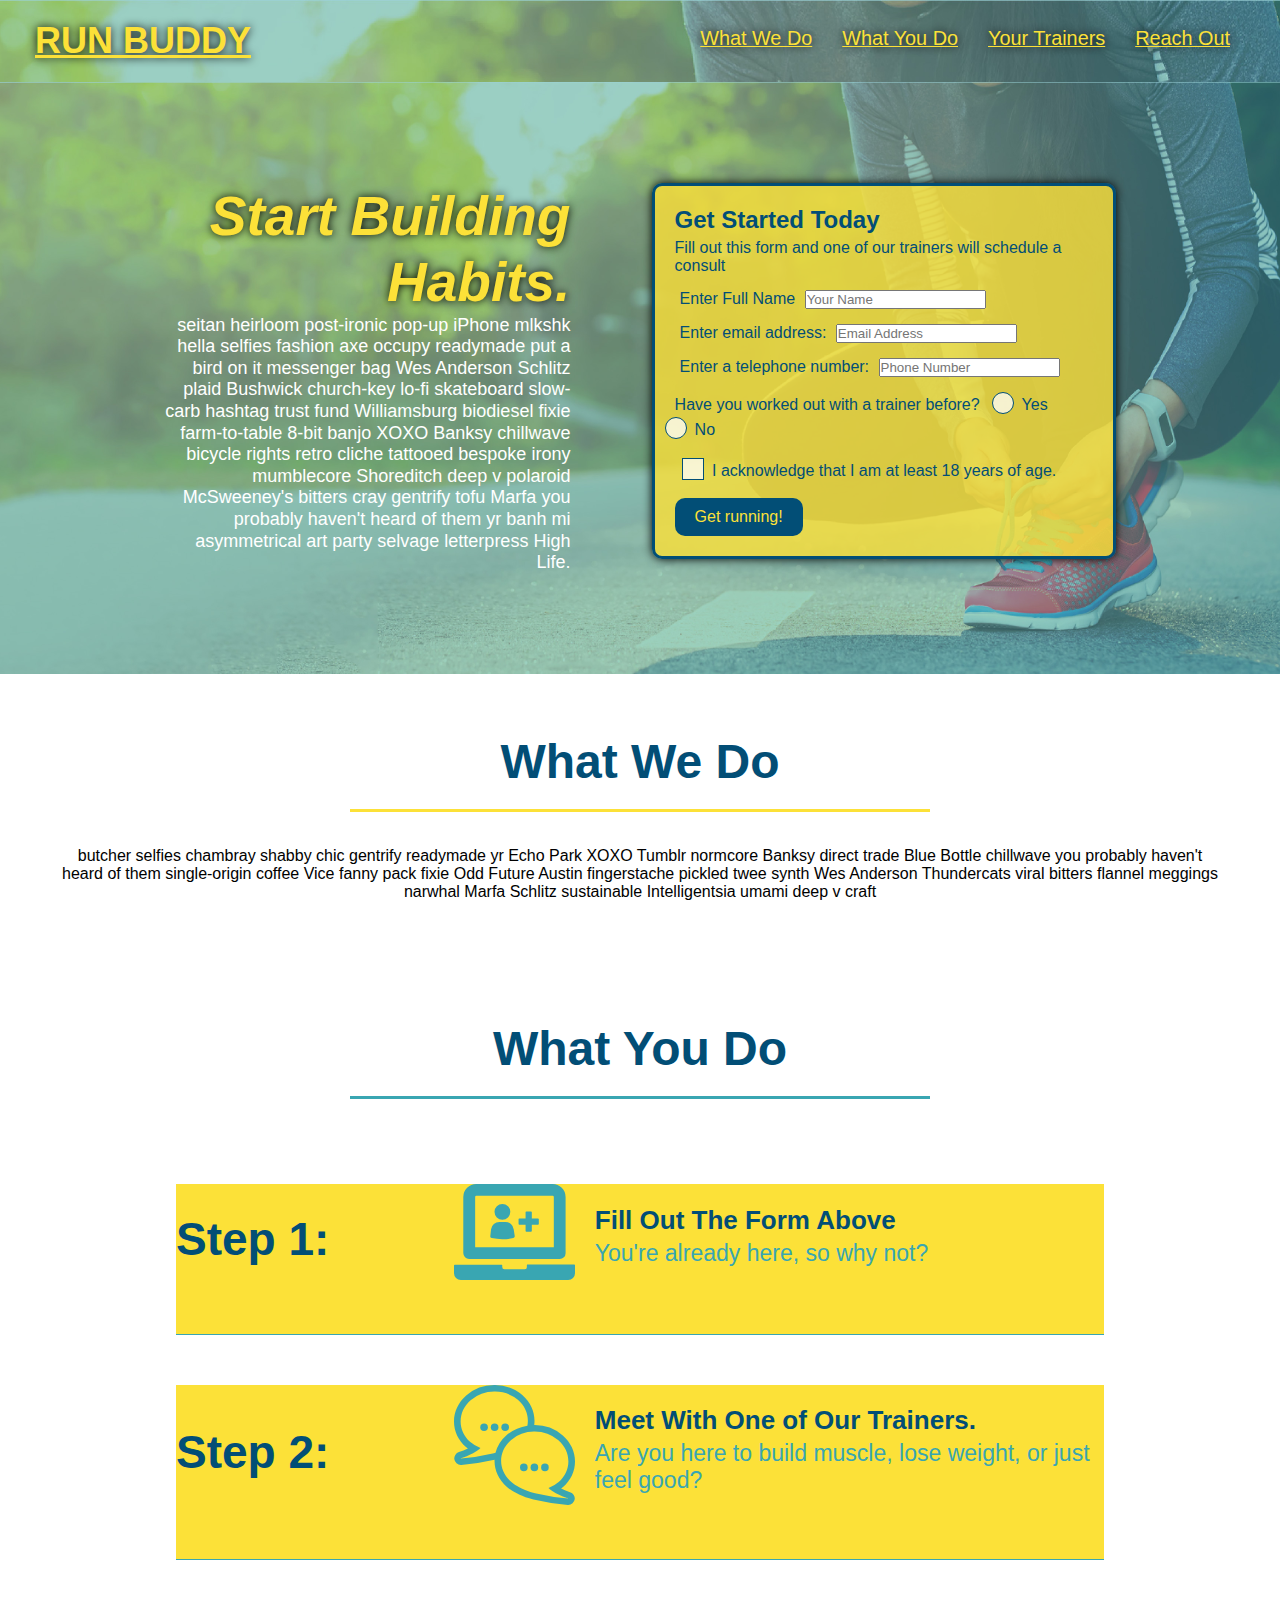
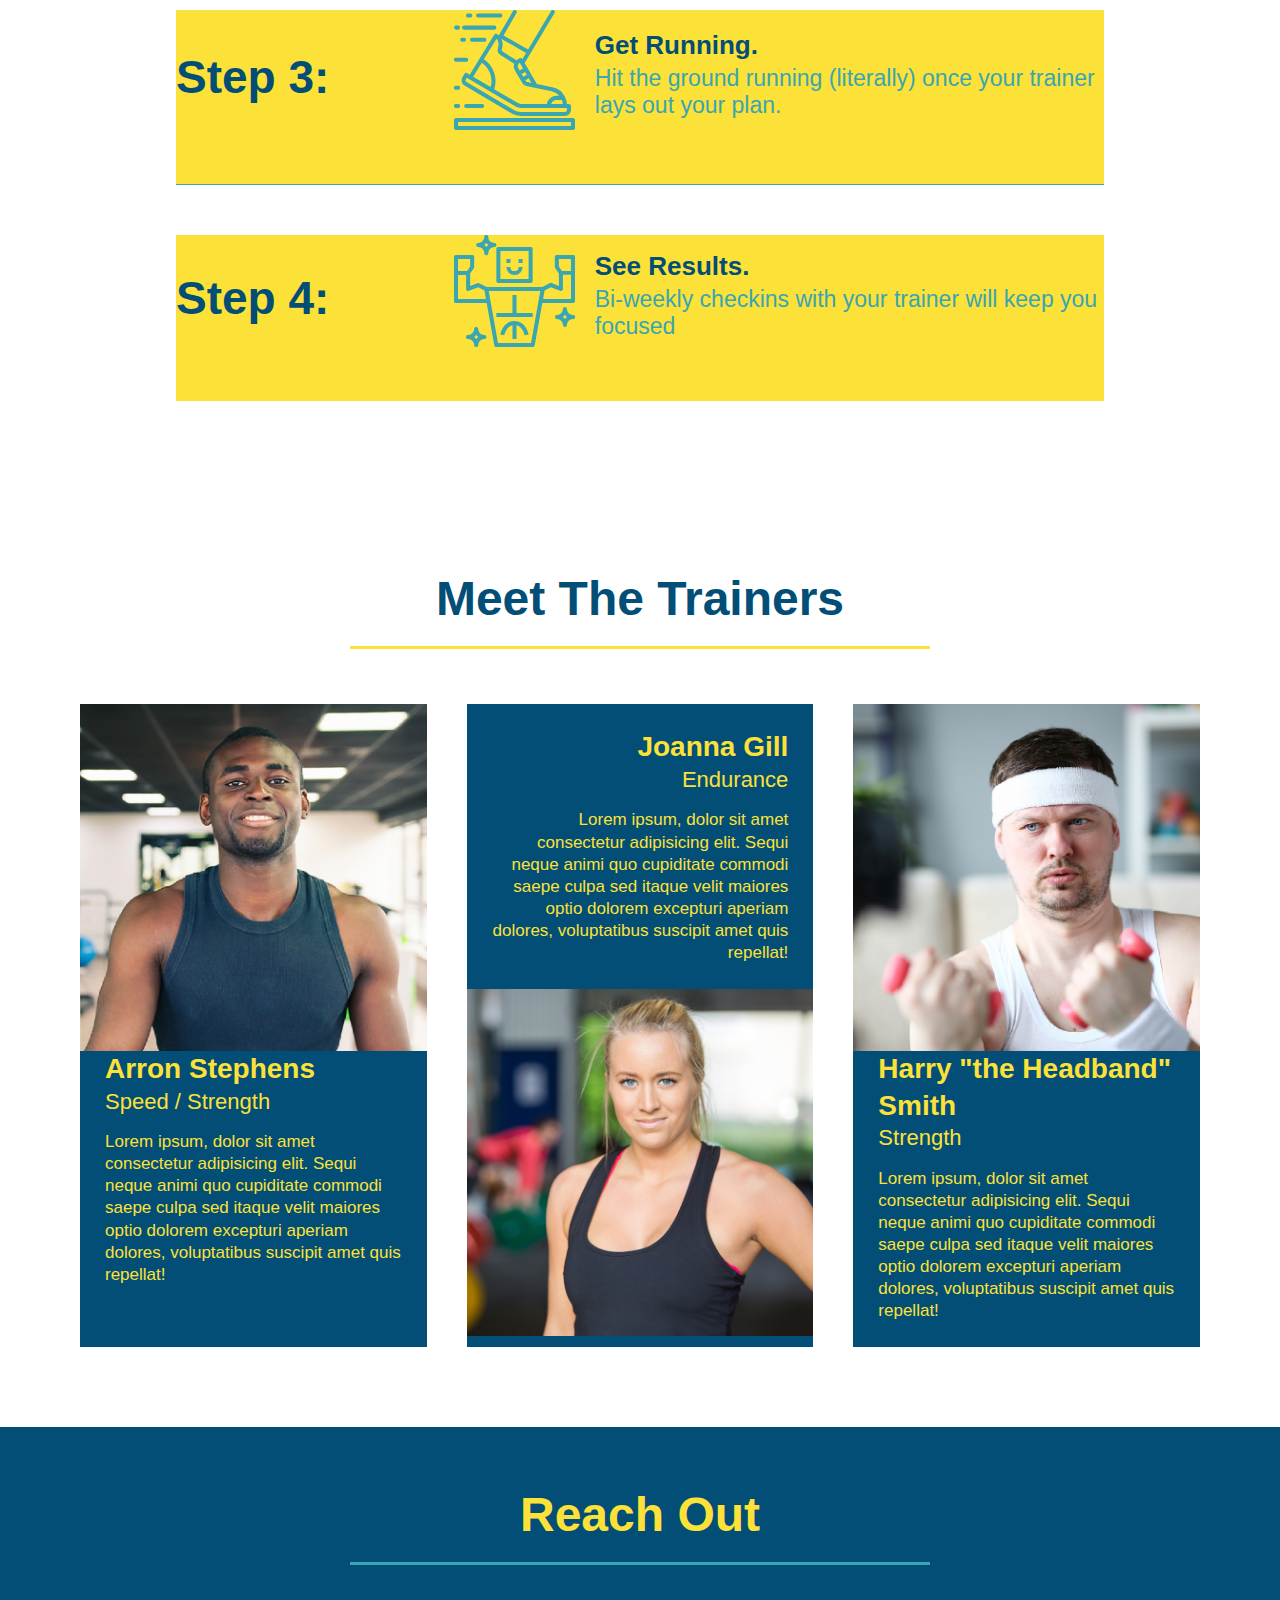
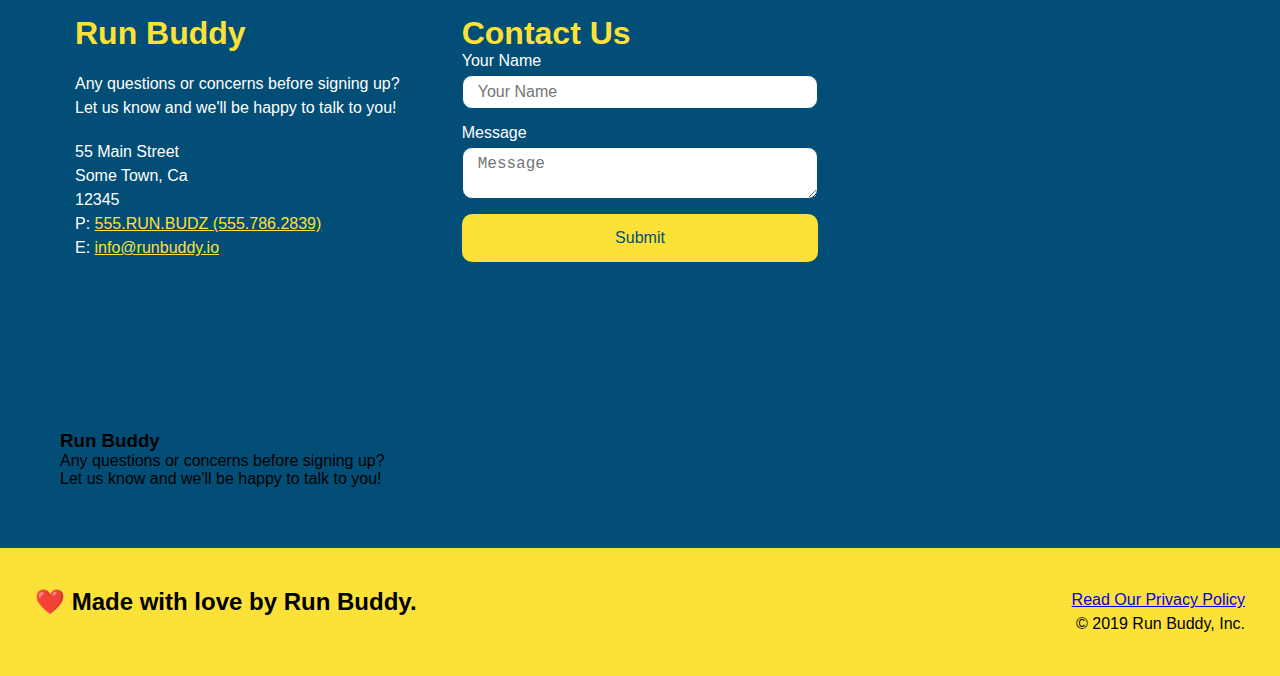
<file: index.html>
<!DOCTYPE html>
<html lang="en">

    <head>
        <meta charset="UTF-8" />
        <meta name="viewport" content="width=device-width, initial-scale=1.0" />
        <link rel="stylesheet" href="./assests/css/style.css" />
        <title>Run Buddy</title>
    </head>

    <body>
        <!-- Navigation -->
        <header>
            <h1>
                <a href="./index.html">RUN BUDDY</a>
            </h1>

            <nav>
                <!-- Unordered List Element -->
                <ul>

                    <!-- List Item Element -->
                    <li>
                        <!-- Anchor Element -->
                        <a href="#what-we-do">What We Do</a>
                    </li>

                    <li>
                        <a href="#what-you-do">What You Do</a>
                    </li>

                    <li>
                        <a href="#your-trainers">Your Trainers</a>
                    </li>

                    <li>
                        <a href="#reach-out">Reach Out</a>
                    </li>
                </ul>
            </nav>
        </header>

        <!-- Hero / Jumbotron -->
        <section class="hero">
            <div class="hero-cta">
                <h2>Start Building Habits.</h2>
                <p>
                  seitan heirloom post-ironic pop-up iPhone mlkshk hella selfies fashion axe occupy readymade put a bird on it messenger bag Wes Anderson Schlitz plaid Bushwick church-key lo-fi skateboard slow-carb hashtag trust fund Williamsburg biodiesel fixie farm-to-table 8-bit banjo XOXO Banksy chillwave bicycle rights retro cliche tattooed bespoke irony mumblecore Shoreditch deep v polaroid McSweeney's bitters cray gentrify tofu Marfa you probably haven't heard of them yr banh mi asymmetrical art party selvage letterpress High Life.
                </p>
            </div>
            <div class="hero-form">
                <h3>Get Started Today</h3>
                <p>Fill out this form and one of our trainers will schedule a consult</p>

                <!-- Add Form Element -->
                <form>
                    <p>
                        <label for="name">Enter Full Name</label>
                        <input type="text" placeholder="Your Name" name="name" id="name" />
                    </p>

                    <p>
                        <label for="email">Enter email address:</label>
                        <input type="email" placeholder="Email Address" name="email" id="email" />
                    </p>

                    <p>
                        <label for="phone">Enter a telephone number:</label>
                        <input type="tel" placeholder="Phone Number" name="phone" id="phone"/>
                    </p>

                    <p>
                        Have you worked out with a trainer before?
                        <span class="radio-wrapper">
                          <input type="radio" name="trainer-confirm" id="trainer-yes" />
                          <label for="trainer-yes">Yes</label>
                        </span>
                        <span class="radio-wrapper">
                          <input type="radio" name="trainer-confirm" id="trainer-no" />
                          <label for="trainer-no">No</label>
                        </span>
                      </p>
                      <p>
                        <span class="checkbox-wrapper">
                          <input type="checkbox" name="age-confirm" id="checkbox" />
                          <label for="checkbox">I acknowledge that I am at least 18 years of age.</label>
                        </span>
                      </p>
                      <button type="submit">
                        Get running!
                      </button>
                </form>
            </div>
        </section>

        <!-- "What We Do" Section -->
        <section id="what-we-do" class="intro">
            <div class="flex row">
                <h2 class="section-title primary-border">What We Do</h2>
                <div class="flex-row">
                    <p>
                        butcher selfies chambray shabby chic gentrify readymade yr Echo Park XOXO Tumblr normcore Banksy direct trade Blue Bottle chillwave you probably haven't heard of them single-origin coffee Vice fanny pack fixie Odd Future Austin fingerstache pickled twee synth Wes Anderson Thundercats viral bitters flannel meggings narwhal Marfa Schlitz sustainable Intelligentsia umami deep v craft
                    </p>
                </div>
            </div>
        </section>

        <!-- "What You Do" Section -->
        <section id="what-you-do" class="steps">
            <div class="flex-row">
                <h2 class="section-title secondary-border">What You Do</h2>
            </div>

            <div class="step">
                <h3>Step 1:</h3>
                <div class="step-info">
                    <div class="step-img">
                        <img src="./assests/images/step-1.svg" alt="Step 1" />
                    </div>

                    <div class="step-text">
                        <h4>Fill Out The Form Above</h4>
                        <p>You're already here, so why not?</p>
                    </div>
                </div>
            </div>
            
            <div class="step">
                <h3>Step 2:</h3>
                <div class="step-info">
                    <div class="step-img">
                        <img src="./assests/images/step-2.svg" alt="Step 2">
                    </div>

                    <div class="step-text">
                        <h4>Meet With One of Our Trainers.</h4>
                        <p>Are you here to build muscle, lose weight, or just feel good?</p>
                    </div>
                </div>
            </div>
            
            <div class="step">
                <h3>Step 3:</h3>
                <div class="step-info">
                    <div class="step-img">
                        <img src="./assests/images/step-3.svg" alt="Step 3">
                    </div>

                    <div class="step-text">
                        <h4>Get Running.</h4>
                        <p>Hit the ground running (literally) once your trainer lays out your plan.</p>
                    </div>
                </div>
            </div>
            
            <div class="step">
                <h3>Step 4:</h3>
                <div class="step-info">
                    <div class="step-img">
                        <img src="./assests/images/step-4.svg" alt="Step 4">
                    </div>

                    <div class="step-text">
                        <h4>See Results.</h4>
                        <p>Bi-weekly checkins with your trainer will keep you focused</p>
                    </div>
                </div>
            </div>
        </section>

        <!-- "Meet The Trainers" Section -->
        <section id="your-trainers">
            <h2 class="section-title primary-border">Meet The Trainers</h2>
            <div class="trainers">
                <!-- Trainer 1 -->
                <article class="trainer">
                    <img src="./assests/images/trainer-1.jpg" alt="Arron Stephens in his workout clothes, ready to pump iron" />
                    <div class="trainer-bio">
                    <h3 class="trainer-name">Arron Stephens</h3>
                    <h4 class="trainer-role">Speed / Strength</h4>
                    <p>
                        Lorem ipsum, dolor sit amet consectetur adipisicing elit. Sequi neque animi quo cupiditate commodi saepe culpa sed
                        itaque velit maiores optio dolorem excepturi aperiam dolores, voluptatibus suscipit amet quis repellat!
                    </p>
                    </div>
                </article>

                <!-- Trainer 2 -->
                <article class="trainer">
                    <div class="trainer-bio text-right">
                        <h3 class="trainer-name">Joanna Gill</h3>
                        <h4 class="trainer-role">Endurance</h4>
                        <p>
                            Lorem ipsum, dolor sit amet consectetur adipisicing elit. Sequi neque animi quo cupiditate commodi saepe culpa sed itaque velit maiores optio dolorem excepturi aperiam dolores, voluptatibus suscipit amet quis repellat!
                        </p>
                    </div>
                    <img src="./assests/images/trainer-2.jpg" alt="Joanna Gill cooling off after a workout" />
                </article>
                
                <!-- Trainer 3 -->
                <article class="trainer">
                    <img src="./assests/images/trainer-3.jpg" alt="Harry Smith wearing a headband and lifting comically small pink weights" />
                    <div class="trainer-bio text-left">
                        <h3 class="trainer-name">Harry "the Headband" Smith</h3>
                        <h4 class="trainer-role">Strength</h4>
                        <p>
                            Lorem ipsum, dolor sit amet consectetur adipisicing elit. Sequi neque animi quo cupiditate commodi saepe culpa sed itaque velit maiores optio dolorem excepturi aperiam dolores, voluptatibus suscipit amet quis repellat!
                        </p>
                    </div>
                </article>
            </div>
        </section>

        <!-- "Reach Out" Section -->
        <section id="reach-out" class="contact">
            <h2 class="section-title secondary-border">Reach Out</h2>
            <div class="contact-info">
                <div>
                  <h3>Run Buddy</h3>
                  <p>
                    Any questions or concerns before signing up?
                    <br />
                    Let us know and we'll be happy to talk to you!
                  </p>
              
                  <address>
                    55 Main Street <br />
                    Some Town, Ca <br />
                    12345 <br />
                    P: <a href="tel:555.786.2839">555.RUN.BUDZ (555.786.2839)</a><br />
                    E: <a href="mailto://info@runbuddy.io">info@runbuddy.io</a>
                  </address>
              
                </div>
              
                <div class="contact-form">
                  <h3>Contact Us</h3>
                  <form>
                    <label for="contact-name">Your Name</label>
                    <input type="text" id="contact-name" placeholder="Your Name" />
              
                    <label for="contact-message">Message</label>
                    <textarea id="contact-message" placeholder="Message"></textarea>
              
                    <button type="submit">Submit</button>
                  </form>
                </div>
              
                <iframe
                  src="https://www.google.com/maps/embed?pb=!1m14!1m12!1m3!1d12182.30520634488!2d-74.0652613!3d40.2407219!2m3!1f0!2f0!3f0!3m2!1i1024!2i768!4f13.1!5e0!3m2!1sen!2sus!4v1561060983193!5m2!1sen!2sus"
                  frameborder="0" style="border:0" allowfullscreen></iframe>
              
              </div>

            <div>
                <h3>Run Buddy</h3>
                <p>
                    Any questions or concerns before signing up?<br />
                    Let us know and we'll be happy to talk to you!
                </p>
            </div>

        </section>

        <!-- Footer -->
        <footer>
            <h2>❤️ Made with love by Run Buddy.</h2>
            <div>
                <a href="./privacy-policy.html">Read Our Privacy Policy</a><br />
                &copy; 2019 Run Buddy, Inc.
            </div>
        </footer>
    </body>

</html>
</file>
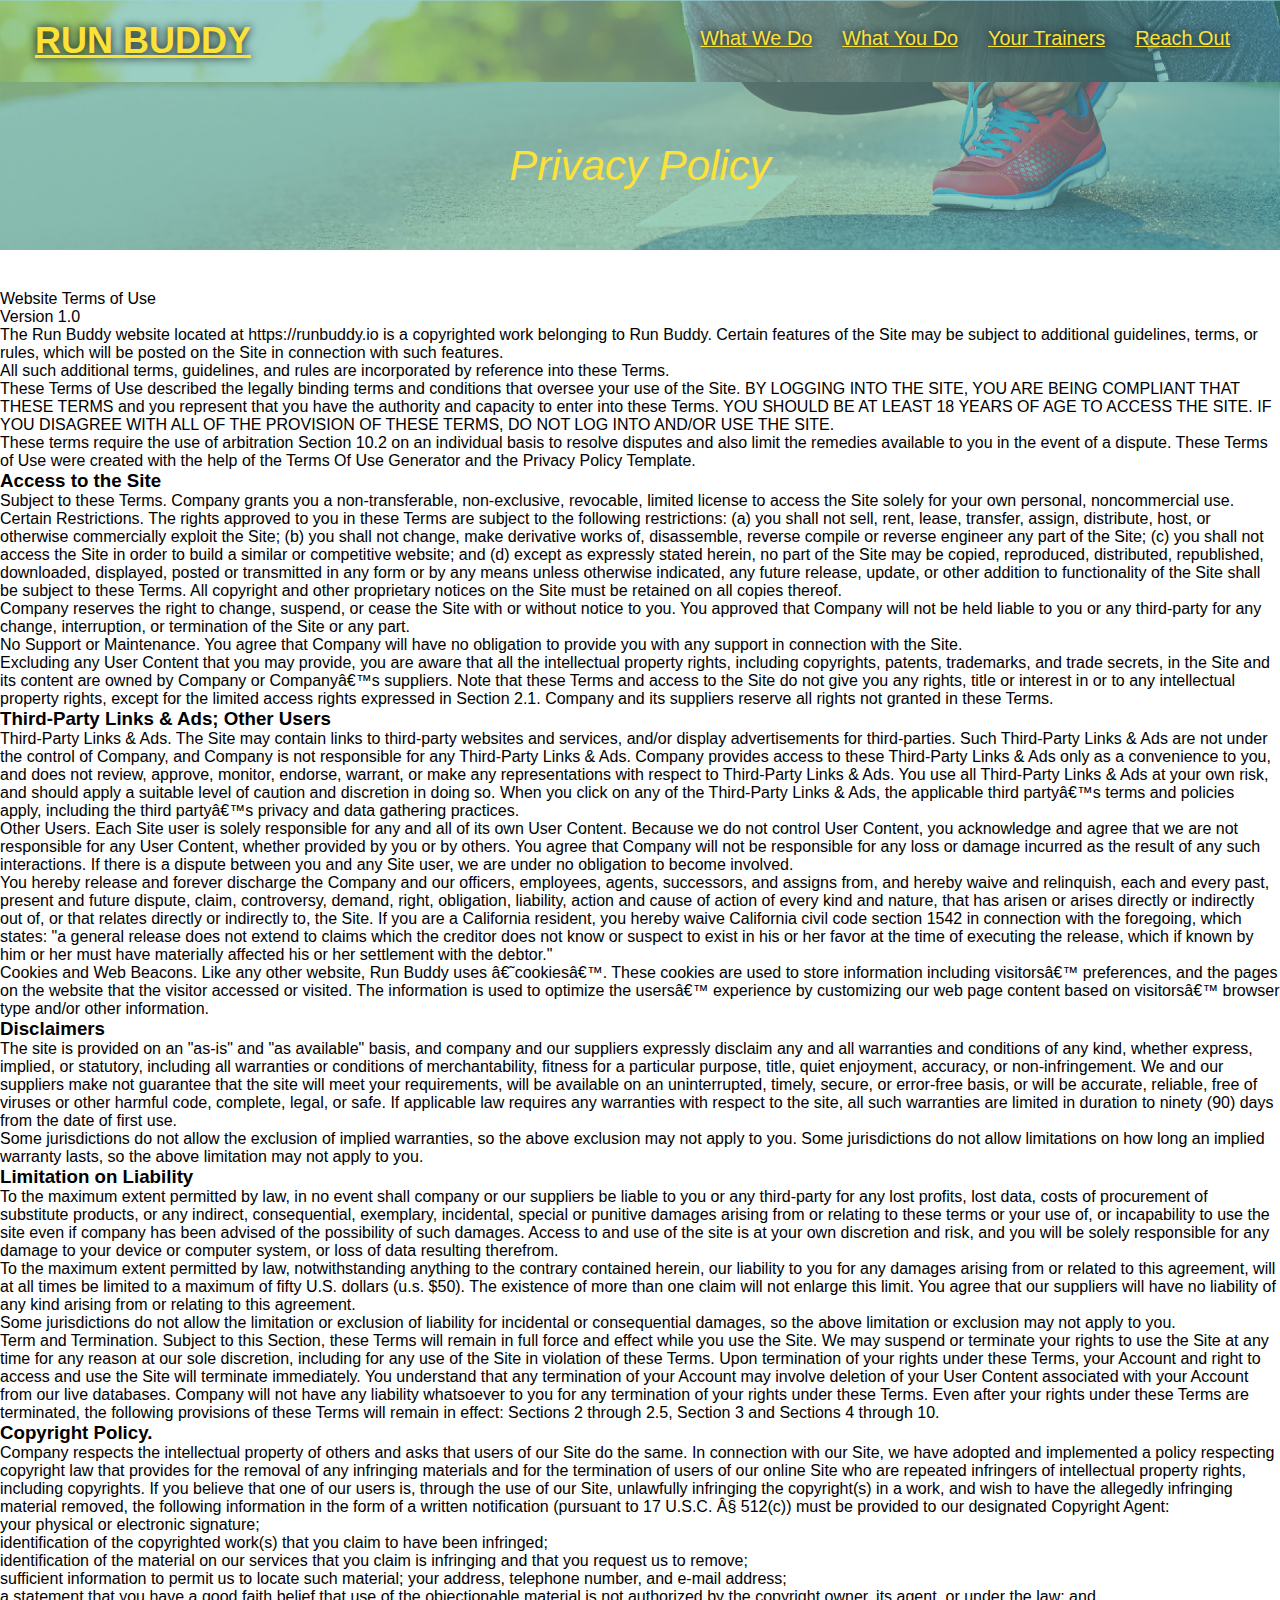
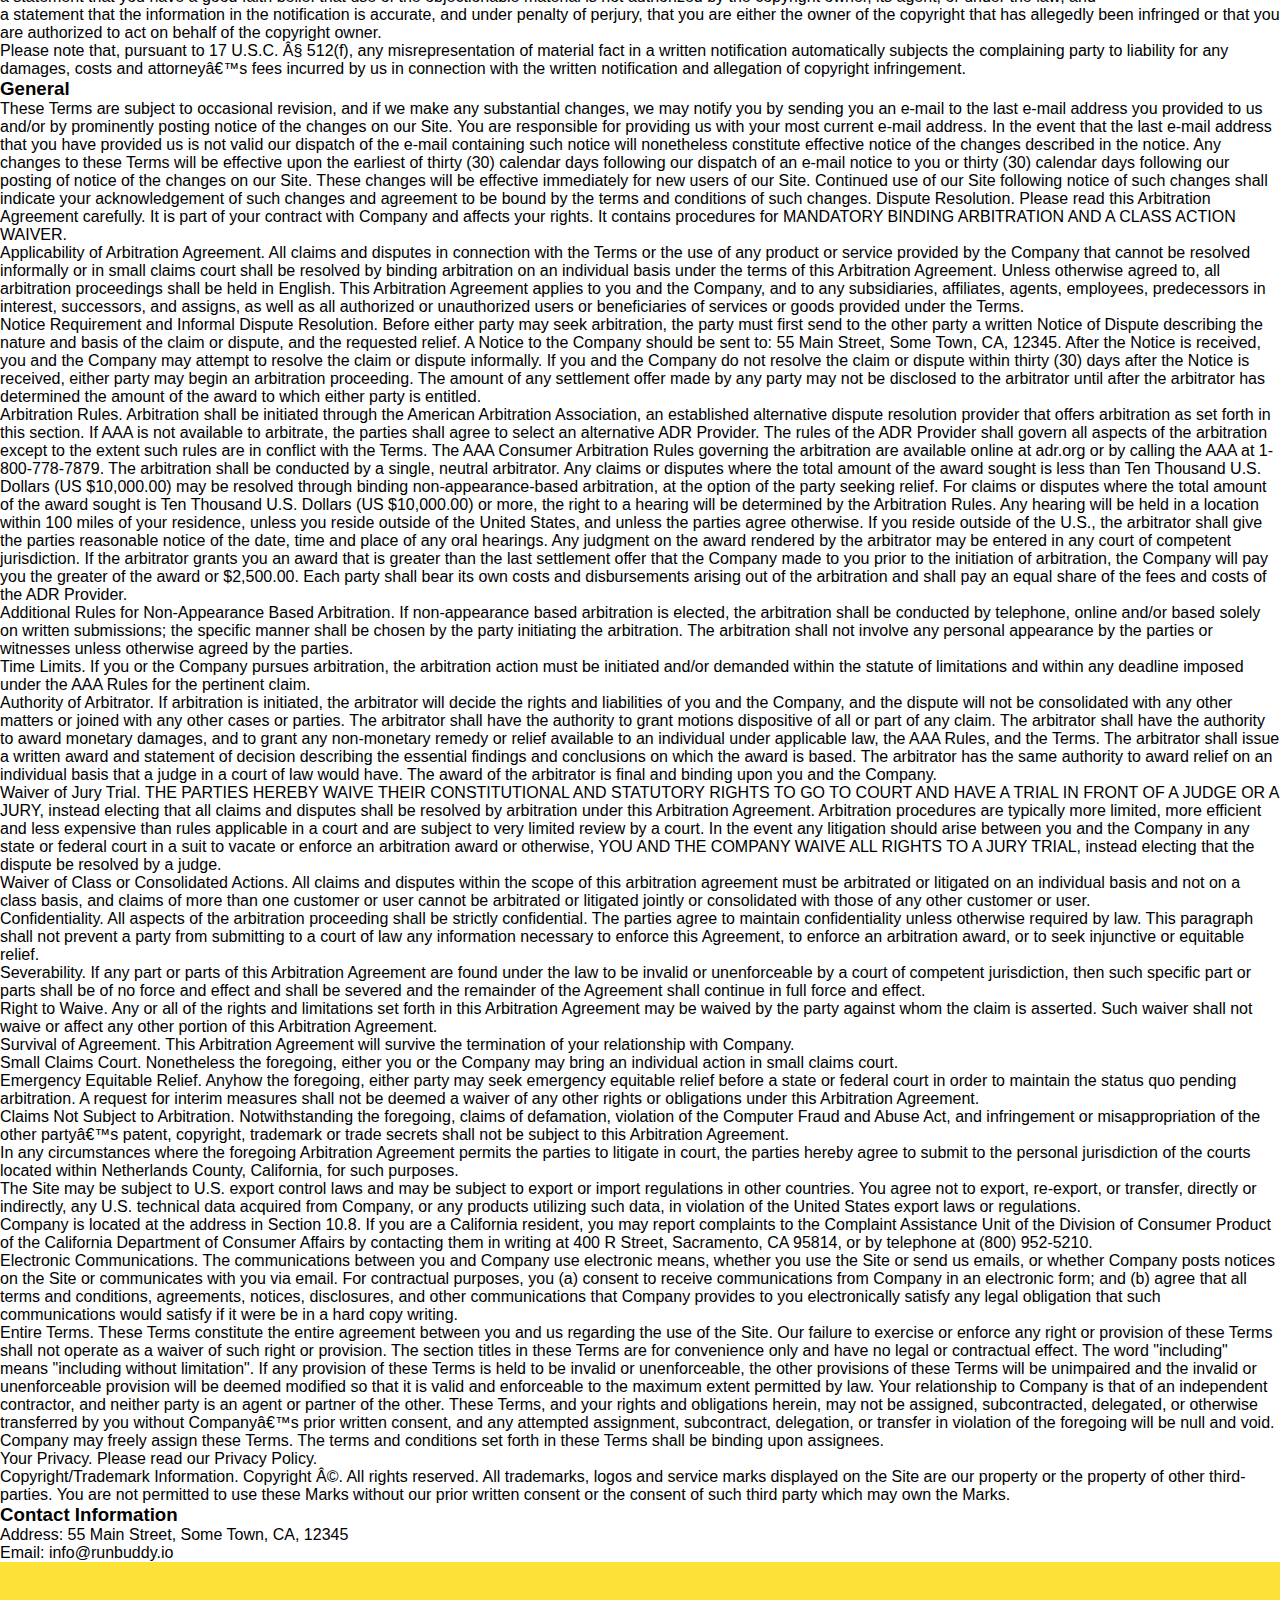
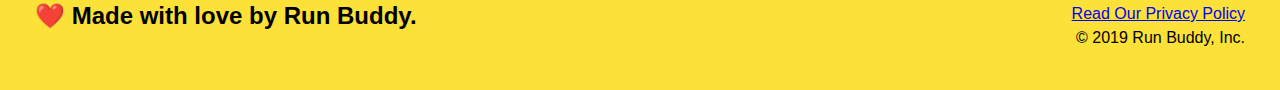
<file: privacy-policy.html>
<!DOCTYPE html>
<html lang="en">
<head>
    <meta charset="UTF-8" />
    <meta name="viewport" content="width=device-width, initial-scale=1.0" />
    <link rel="stylesheet" href="./assests/css/style.css" />
    <link rel="stylesheet" href="./assests/css/secondary-styles.css" />

    <title>Privacy Policy - Run Buddy</title>
</head>

<body>
    <!-- Navigation -->
    <header>
        <h1>
            <a href="./index.html">RUN BUDDY</a>
        </h1>

        <nav>
            <!-- Unordered List Element -->
            <ul>

                <!-- List Item Element -->
                <li>
                    <!-- Anchor Element -->
                    <a href="./index.html#what-we-do">What We Do</a>
                </li>

                <li>
                    <a href="./index.html#what-you-do">What You Do</a>
                </li>

                <li>
                    <a href="./index.html#your-trainers">Your Trainers</a>
                </li>

                <li>
                    <a href="./index.html#reach-out">Reach Out</a>
                </li>
            </ul>
        </nav>
    </header>

    <section class="hero hero-secondary">
        <h2 class="page-title">
            Privacy Policy
        </h2>
    </section>

    <article class="secondary content">
        <p>
            Website Terms of Use
        </p>
    
        <p>
            Version 1.0
        </p>
    
        <p>
            The Run Buddy website located at https://runbuddy.io is a copyrighted work belonging to Run Buddy. Certain
            features of the Site may be subject to additional guidelines, terms, or rules, which will be posted on the Site
            in connection with such features.
        </p>
    
        <p>
            All such additional terms, guidelines, and rules are incorporated by reference into these Terms.
        </p>
    
        <p>
            These Terms of Use described the legally binding terms and conditions that oversee your use of the Site. BY
            LOGGING INTO THE SITE, YOU ARE BEING COMPLIANT THAT THESE TERMS and you represent that you have the authority
            and capacity to enter into these Terms. YOU SHOULD BE AT LEAST 18 YEARS OF AGE TO ACCESS THE SITE. IF YOU
            DISAGREE WITH ALL OF THE PROVISION OF THESE TERMS, DO NOT LOG INTO AND/OR USE THE SITE.
        </p>
    
        <p>
            These terms require the use of arbitration Section 10.2 on an individual basis to resolve disputes and also
            limit the remedies available to you in the event of a dispute. These Terms of Use were created with the help of
            the Terms Of Use Generator and the Privacy Policy Template.
        </p>
    
        <h3>
            Access to the Site
        </h3>
    
        <p>
            Subject to these Terms. Company grants you a non-transferable, non-exclusive, revocable, limited license to
            access the Site solely for your own personal, noncommercial use.
        </p>
    
        <p>
            Certain Restrictions. The rights approved to you in these Terms are subject to the following restrictions: (a)
            you shall not sell, rent, lease, transfer, assign, distribute, host, or otherwise commercially exploit the Site;
            (b) you shall not change, make derivative works of, disassemble, reverse compile or reverse engineer any part of
            the Site; (c) you shall not access the Site in order to build a similar or competitive website; and (d) except
            as expressly stated herein, no part of the Site may be copied, reproduced, distributed, republished, downloaded,
            displayed, posted or transmitted in any form or by any means unless otherwise indicated, any future release,
            update, or other addition to functionality of the Site shall be subject to these Terms. All copyright and other
            proprietary notices on the Site must be retained on all copies thereof.
        </p>
    
        <p>
            Company reserves the right to change, suspend, or cease the Site with or without notice to you. You approved
            that Company will not be held liable to you or any third-party for any change, interruption, or termination of
            the Site or any part.
        </p>
    
        <p>
            No Support or Maintenance. You agree that Company will have no obligation to provide you with any support in
            connection with the Site.
        </p>
    
        <p>
            Excluding any User Content that you may provide, you are aware that all the intellectual property rights,
            including copyrights, patents, trademarks, and trade secrets, in the Site and its content are owned by Company
            or Companyâ€™s suppliers. Note that these Terms and access to the Site do not give you any rights, title or
            interest in or to any intellectual property rights, except for the limited access rights expressed in Section
            2.1. Company and its suppliers reserve all rights not granted in these Terms.
        </p>
    
        <h3>
            Third-Party Links & Ads; Other Users
        </h3>
    
        <p>
            Third-Party Links & Ads. The Site may contain links to third-party websites and services, and/or display
            advertisements for third-parties. Such Third-Party Links & Ads are not under the control of Company, and Company
            is not responsible for any Third-Party Links & Ads. Company provides access to these Third-Party Links & Ads
            only as a convenience to you, and does not review, approve, monitor, endorse, warrant, or make any
            representations with respect to Third-Party Links & Ads. You use all Third-Party Links & Ads at your own risk,
            and should apply a suitable level of caution and discretion in doing so. When you click on any of the
            Third-Party Links & Ads, the applicable third partyâ€™s terms and policies apply, including the third partyâ€™s
            privacy and data gathering practices.
        </p>
    
        <p>
            Other Users. Each Site user is solely responsible for any and all of its own User Content. Because we do not
            control User Content, you acknowledge and agree that we are not responsible for any User Content, whether
            provided by you or by others. You agree that Company will not be responsible for any loss or damage incurred as
            the result of any such interactions. If there is a dispute between you and any Site user, we are under no
            obligation to become involved.
        </p>
    
        <p>
            You hereby release and forever discharge the Company and our officers, employees, agents, successors, and
            assigns from, and hereby waive and relinquish, each and every past, present and future dispute, claim,
            controversy, demand, right, obligation, liability, action and cause of action of every kind and nature, that has
            arisen or arises directly or indirectly out of, or that relates directly or indirectly to, the Site. If you are
            a California resident, you hereby waive California civil code section 1542 in connection with the foregoing,
            which states: "a general release does not extend to claims which the creditor does not know or suspect to exist
            in his or her favor at the time of executing the release, which if known by him or her must have materially
            affected his or her settlement with the debtor."
        </p>
    
        <p>
            Cookies and Web Beacons. Like any other website, Run Buddy uses â€˜cookiesâ€™. These cookies are used to store
            information including visitorsâ€™ preferences, and the pages on the website that the visitor accessed or visited.
            The information is used to optimize the usersâ€™ experience by customizing our web page content based on visitorsâ€™
            browser type and/or other information.
        </p>
    
        <h3>
            Disclaimers
        </h3>
    
        <p>
            The site is provided on an "as-is" and "as available" basis, and company and our suppliers expressly disclaim
            any and all warranties and conditions of any kind, whether express, implied, or statutory, including all
            warranties or conditions of merchantability, fitness for a particular purpose, title, quiet enjoyment, accuracy,
            or non-infringement. We and our suppliers make not guarantee that the site will meet your requirements, will be
            available on an uninterrupted, timely, secure, or error-free basis, or will be accurate, reliable, free of
            viruses or other harmful code, complete, legal, or safe. If applicable law requires any warranties with respect
            to the site, all such warranties are limited in duration to ninety (90) days from the date of first use.
        </p>
    
        <p>
            Some jurisdictions do not allow the exclusion of implied warranties, so the above exclusion may not apply to
            you. Some jurisdictions do not allow limitations on how long an implied warranty lasts, so the above limitation
            may not apply to you.
        </p>
    
        <h3>
            Limitation on Liability
        </h3>
    
          <p>
            To the maximum extent permitted by law, in no event shall company or our suppliers be liable to you or any
            third-party for any lost profits, lost data, costs of procurement of substitute products, or any indirect,
            consequential, exemplary, incidental, special or punitive damages arising from or relating to these terms or
            your use of, or incapability to use the site even if company has been advised of the possibility of such
            damages. Access to and use of the site is at your own discretion and risk, and you will be solely responsible
            for any damage to your device or computer system, or loss of data resulting therefrom.
        </p>
    
        <p>
            To the maximum extent permitted by law, notwithstanding anything to the contrary contained herein, our liability
            to you for any damages arising from or related to this agreement, will at all times be limited to a maximum of
            fifty U.S. dollars (u.s. $50). The existence of more than one claim will not enlarge this limit. You agree that
            our suppliers will have no liability of any kind arising from or relating to this agreement.
          </p>
    
        <p>
            Some jurisdictions do not allow the limitation or exclusion of liability for incidental or consequential
            damages, so the above limitation or exclusion may not apply to you.
        </p>
    
        <p>
            Term and Termination. Subject to this Section, these Terms will remain in full force and effect while you use
            the Site. We may suspend or terminate your rights to use the Site at any time for any reason at our sole
            discretion, including for any use of the Site in violation of these Terms. Upon termination of your rights under
            these Terms, your Account and right to access and use the Site will terminate immediately. You understand that
            any termination of your Account may involve deletion of your User Content associated with your Account from our
            live databases. Company will not have any liability whatsoever to you for any termination of your rights under
            these Terms. Even after your rights under these Terms are terminated, the following provisions of these Terms
            will remain in effect: Sections 2 through 2.5, Section 3 and Sections 4 through 10.
        </p>
    
        <h3>
            Copyright Policy.
        </h3>
    
        <p>
            Company respects the intellectual property of others and asks that users of our Site do the same. In connection
            with our Site, we have adopted and implemented a policy respecting copyright law that provides for the removal
            of any infringing materials and for the termination of users of our online Site who are repeated infringers of
            intellectual property rights, including copyrights. If you believe that one of our users is, through the use of
            our Site, unlawfully infringing the copyright(s) in a work, and wish to have the allegedly infringing material
            removed, the following information in the form of a written notification (pursuant to 17 U.S.C. Â§ 512(c)) must
            be provided to our designated Copyright Agent:
        </p>
    
        <ul>
            <li>
              your physical or electronic signature;
            </li>

            <li>
              identification of the copyrighted work(s) that you claim to have been infringed;
            </li>

            <li>
              identification of the material on our services that you claim is infringing and that you request us to remove;
            </li>

            <li>
              sufficient information to permit us to locate such material; your address, telephone number, and e-mail
              address;
            </li>

            <li>
              a statement that you have a good faith belief that use of the objectionable material is not authorized by the
              copyright owner, its agent, or under the law; and
            </li>

            <li>
              a statement that the information in the notification is accurate, and under penalty of perjury, that you are
              either the owner of the copyright that has allegedly been infringed or that you are authorized to act on
              behalf of the copyright owner.
            </li>
        </ul>
    
        <p>
            Please note that, pursuant to 17 U.S.C. Â§ 512(f), any misrepresentation of material fact in a written
            notification automatically subjects the complaining party to liability for any damages, costs and attorneyâ€™s
            fees incurred by us in connection with the written notification and allegation of copyright infringement.
        </p>
    
        <h3>
            General
        </h3>
    
        <p>
            These Terms are subject to occasional revision, and if we make any substantial changes, we may notify you by
            sending you an e-mail to the last e-mail address you provided to us and/or by prominently posting notice of the
            changes on our Site. You are responsible for providing us with your most current e-mail address. In the event
            that the last e-mail address that you have provided us is not valid our dispatch of the e-mail containing such
            notice will nonetheless constitute effective notice of the changes described in the notice. Any changes to these
            Terms will be effective upon the earliest of thirty (30) calendar days following our dispatch of an e-mail
            notice to you or thirty (30) calendar days following our posting of notice of the changes on our Site. These
            changes will be effective immediately for new users of our Site. Continued use of our Site following notice of
            such changes shall indicate your acknowledgement of such changes and agreement to be bound by the terms and
            conditions of such changes. Dispute Resolution. Please read this Arbitration Agreement carefully. It is part of
            your contract with Company and affects your rights. It contains procedures for MANDATORY BINDING ARBITRATION AND
            A CLASS ACTION WAIVER.
        </p>
    
        <p>
            Applicability of Arbitration Agreement. All claims and disputes in connection with the Terms or the use of any
            product or service provided by the Company that cannot be resolved informally or in small claims court shall be
            resolved by binding arbitration on an individual basis under the terms of this Arbitration Agreement. Unless
            otherwise agreed to, all arbitration proceedings shall be held in English. This Arbitration Agreement applies to
            you and the Company, and to any subsidiaries, affiliates, agents, employees, predecessors in interest,
            successors, and assigns, as well as all authorized or unauthorized users or beneficiaries of services or goods
            provided under the Terms.
        </p>
    
        <p>
            Notice Requirement and Informal Dispute Resolution. Before either party may seek arbitration, the party must
            first send to the other party a written Notice of Dispute describing the nature and basis of the claim or
            dispute, and the requested relief. A Notice to the Company should be sent to: 55 Main Street, Some Town, CA,
            12345. After the Notice is received, you and the Company may attempt to resolve the claim or dispute informally.
            If you and the Company do not resolve the claim or dispute within thirty (30) days after the Notice is received,
            either party may begin an arbitration proceeding. The amount of any settlement offer made by any party may not
            be disclosed to the arbitrator until after the arbitrator has determined the amount of the award to which either
            party is entitled.
        </p>
    
        <p>
            Arbitration Rules. Arbitration shall be initiated through the American Arbitration Association, an established
            alternative dispute resolution provider that offers arbitration as set forth in this section. If AAA is not
            available to arbitrate, the parties shall agree to select an alternative ADR Provider. The rules of the ADR
            Provider shall govern all aspects of the arbitration except to the extent such rules are in conflict with the
            Terms. The AAA Consumer Arbitration Rules governing the arbitration are available online at adr.org or by
            calling the AAA at 1-800-778-7879. The arbitration shall be conducted by a single, neutral arbitrator. Any
            claims or disputes where the total amount of the award sought is less than Ten Thousand U.S. Dollars (US
            $10,000.00) may be resolved through binding non-appearance-based arbitration, at the option of the party seeking
            relief. For claims or disputes where the total amount of the award sought is Ten Thousand U.S. Dollars (US
            $10,000.00) or more, the right to a hearing will be determined by the Arbitration Rules. Any hearing will be
            held in a location within 100 miles of your residence, unless you reside outside of the United States, and
            unless the parties agree otherwise. If you reside outside of the U.S., the arbitrator shall give the parties
            reasonable notice of the date, time and place of any oral hearings. Any judgment on the award rendered by the
            arbitrator may be entered in any court of competent jurisdiction. If the arbitrator grants you an award that is
            greater than the last settlement offer that the Company made to you prior to the initiation of arbitration, the
            Company will pay you the greater of the award or $2,500.00. Each party shall bear its own costs and
            disbursements arising out of the arbitration and shall pay an equal share of the fees and costs of the ADR
            Provider.
        </p>
    
        <p>
            Additional Rules for Non-Appearance Based Arbitration. If non-appearance based arbitration is elected, the
            arbitration shall be conducted by telephone, online and/or based solely on written submissions; the specific
            manner shall be chosen by the party initiating the arbitration. The arbitration shall not involve any personal
            appearance by the parties or witnesses unless otherwise agreed by the parties.
        </p>
    
        <p>
            Time Limits. If you or the Company pursues arbitration, the arbitration action must be initiated and/or demanded
            within the statute of limitations and within any deadline imposed under the AAA Rules for the pertinent claim.
        </p>
    
        <p>
            Authority of Arbitrator. If arbitration is initiated, the arbitrator will decide the rights and liabilities of
            you and the Company, and the dispute will not be consolidated with any other matters or joined with any other
            cases or parties. The arbitrator shall have the authority to grant motions dispositive of all or part of any
            claim. The arbitrator shall have the authority to award monetary damages, and to grant any non-monetary remedy
            or relief available to an individual under applicable law, the AAA Rules, and the Terms. The arbitrator shall
            issue a written award and statement of decision describing the essential findings and conclusions on which the
            award is based. The arbitrator has the same authority to award relief on an individual basis that a judge in a
            court of law would have. The award of the arbitrator is final and binding upon you and the Company.
        </p>
    
        <p>
            Waiver of Jury Trial. THE PARTIES HEREBY WAIVE THEIR CONSTITUTIONAL AND STATUTORY RIGHTS TO GO TO COURT AND HAVE
            A TRIAL IN FRONT OF A JUDGE OR A JURY, instead electing that all claims and disputes shall be resolved by
            arbitration under this Arbitration Agreement. Arbitration procedures are typically more limited, more efficient
            and less expensive than rules applicable in a court and are subject to very limited review by a court. In the
            event any litigation should arise between you and the Company in any state or federal court in a suit to vacate
            or enforce an arbitration award or otherwise, YOU AND THE COMPANY WAIVE ALL RIGHTS TO A JURY TRIAL, instead
            electing that the dispute be resolved by a judge.
        </p>
    
        <p>
            Waiver of Class or Consolidated Actions. All claims and disputes within the scope of this arbitration agreement
            must be arbitrated or litigated on an individual basis and not on a class basis, and claims of more than one
            customer or user cannot be arbitrated or litigated jointly or consolidated with those of any other customer or
            user.
        </p>
    
        <p>
            Confidentiality. All aspects of the arbitration proceeding shall be strictly confidential. The parties agree to
            maintain confidentiality unless otherwise required by law. This paragraph shall not prevent a party from
            submitting to a court of law any information necessary to enforce this Agreement, to enforce an arbitration
            award, or to seek injunctive or equitable relief.
        </p>
    
        <p>
            Severability. If any part or parts of this Arbitration Agreement are found under the law to be invalid or
            unenforceable by a court of competent jurisdiction, then such specific part or parts shall be of no force and
            effect and shall be severed and the remainder of the Agreement shall continue in full force and effect.
        </p>
    
        <p>
            Right to Waive. Any or all of the rights and limitations set forth in this Arbitration Agreement may be waived
            by the party against whom the claim is asserted. Such waiver shall not waive or affect any other portion of this
            Arbitration Agreement.
        </p>
    
        <p>
            Survival of Agreement. This Arbitration Agreement will survive the termination of your relationship with
            Company.
        </p>
    
        <p>
            Small Claims Court. Nonetheless the foregoing, either you or the Company may bring an individual action in small
            claims court.
        </p>
    
        <p>
            Emergency Equitable Relief. Anyhow the foregoing, either party may seek emergency equitable relief before a
            state or federal court in order to maintain the status quo pending arbitration. A request for interim measures
            shall not be deemed a waiver of any other rights or obligations under this Arbitration Agreement.
        </p>
    
        <p>
            Claims Not Subject to Arbitration. Notwithstanding the foregoing, claims of defamation, violation of the
            Computer Fraud and Abuse Act, and infringement or misappropriation of the other partyâ€™s patent, copyright,
            trademark or trade secrets shall not be subject to this Arbitration Agreement.
        </p>
    
        <p>
            In any circumstances where the foregoing Arbitration Agreement permits the parties to litigate in court, the
            parties hereby agree to submit to the personal jurisdiction of the courts located within Netherlands County,
            California, for such purposes.
        </p>
    
        <p>
            The Site may be subject to U.S. export control laws and may be subject to export or import regulations in other
            countries. You agree not to export, re-export, or transfer, directly or indirectly, any U.S. technical data
            acquired from Company, or any products utilizing such data, in violation of the United States export laws or
            regulations.
        </p>
    
        <p>
            Company is located at the address in Section 10.8. If you are a California resident, you may report complaints
            to the Complaint Assistance Unit of the Division of Consumer Product of the California Department of Consumer
            Affairs by contacting them in writing at 400 R Street, Sacramento, CA 95814, or by telephone at (800) 952-5210.
        </p>
    
        <p>
            Electronic Communications. The communications between you and Company use electronic means, whether you use the
            Site or send us emails, or whether Company posts notices on the Site or communicates with you via email. For
            contractual purposes, you (a) consent to receive communications from Company in an electronic form; and (b)
            agree that all terms and conditions, agreements, notices, disclosures, and other communications that Company
            provides to you electronically satisfy any legal obligation that such communications would satisfy if it were be
            in a hard copy writing.
        </p>
    
        <p>
            Entire Terms. These Terms constitute the entire agreement between you and us regarding the use of the Site. Our
            failure to exercise or enforce any right or provision of these Terms shall not operate as a waiver of such right
            or provision. The section titles in these Terms are for convenience only and have no legal or contractual
            effect. The word "including" means "including without limitation". If any provision of these Terms is held to be
            invalid or unenforceable, the other provisions of these Terms will be unimpaired and the invalid or
            unenforceable provision will be deemed modified so that it is valid and enforceable to the maximum extent
            permitted by law. Your relationship to Company is that of an independent contractor, and neither party is an
            agent or partner of the other. These Terms, and your rights and obligations herein, may not be assigned,
            subcontracted, delegated, or otherwise transferred by you without Companyâ€™s prior written consent, and any
            attempted assignment, subcontract, delegation, or transfer in violation of the foregoing will be null and void.
            Company may freely assign these Terms. The terms and conditions set forth in these Terms shall be binding upon
            assignees.
        </p>
    
        <p>
            Your Privacy. Please read our Privacy Policy.
        </p>
    
        <p>
            Copyright/Trademark Information. Copyright Â©. All rights reserved. All trademarks, logos and service marks
            displayed on the Site are our property or the property of other third-parties. You are not permitted to use
            these Marks without our prior written consent or the consent of such third party which may own the Marks.
        </p>
    
        <h3>
            Contact Information
        </h3>
    
        <p>
            Address: 55 Main Street, Some Town, CA, 12345
        </p>
    
        <p>
            Email: info@runbuddy.io
        </p>
    </article>

    <!-- Footer -->
    <footer>
        <h2>❤️ Made with love by Run Buddy.</h2>
        <div>
            <a href="#">Read Our Privacy Policy</a><br />
            &copy; 2019 Run Buddy, Inc.
        </div>
    </footer>
</body>
</html>
</file>
<file: assests/css/style.css>
/* Sets Primary, Secendary and Tertiary Color Variable */
:root {
  --primary-color: #fce138;
  --secondary-color: #024e76;
  --tertiary-color: #39a6b2;
}

/* Apply Style To Entire Site */
* {
  margin: 0;
  padding: 0 0 0 0;
  box-sizing: border-box;
}

/* Apply Style To <header> */
header {
  padding: 20px 35px;
  background-color: var(--tertiary-color);
  display: flex;
  justify-content: space-between;
  flex-wrap: wrap;
  position: sticky;
  position: -webkit-sticky; /*Adds Sticky Support For Safari */
  top: 0;
  background-image: url("../images/hero-bg.jpg");
  background-size: cover;
  background-attachment: fixed;
  background-position: 80%;
  z-index: 9999;
}

/* Apply Style To <header> <h1> */
header h1 {
  font-weight: bold;
  font-size: 36px;
  color: var(--primary-color);
  margin: 0;
  text-shadow: 0 0 10px black;
}

/* Apply Style To <header> <a> */
header a {
  color: var(--primary-color);
}

/* Apply Style To <header> <nav> */
header nav {
  margin: 7px 0;
  
}

/* Apply Style to <header> <nav> <ul> */
header nav ul {
  display: flex;
  flex-wrap: wrap;
  flex-direction: row;
  justify-content: space-between;
  align-items: center;
  list-style: none;
}

/* Apply Style To <header> <nav> <ul> <li> <a> */
header nav ul li a {
  padding: 10px 15px;
  font-weight: lighter;
  font-size: 1.55vw;
  text-shadow: 0 0 10px black;
}

/* Applys Styles When The User Hovers Over */
header nav ul li a:hover {
  background-color: var(--primary-color);
  color: var(--secondary-color);
  border-radius: 15px;
  text-shadow: none;
}

/*Apply Style to <footer> */
footer {
  display: flex;
  justify-content: space-between;
  flex-wrap: wrap;
  background: var(--primary-color);
  width: 100%;
  padding: 40px 35px;
}

/*Apply Style to <footer> <div> */
footer div {
  
  line-height: 1.5;
  text-align: right;
}

/* Apply Style To <body> */
body {
    font-family: Helvetica, Arial, sans-serif;
    background-color: white;
  }

/* Apply Style To <section> */
section {
  padding: 60px;
}

/* Apply Style to <hero> */
.hero {
  background-image: url('../images/hero-bg.jpg');
  background-size: cover;
  background-position: center;
  display: flex;
  justify-content: center;
  flex-wrap: wrap;
  align-items: flex-start;
}

/* Apply Style to <hero> On Secondary Pages */
.hero-secondary {
  background-color: black;
  color: red;
}
/*Apply Style To Class hero-cta */
.hero-cta {
  width: 35%;
  text-align: right;
  margin: 3.5%;
  color: #fff;
  font-size: 18px;
  line-height: 1.2;
}

/*Apply Style To Class hero-cta <h2> */
.hero-cta h2 {
  font-style: italic;
  font-size: 55px;
  color: var(--primary-color);
  text-shadow: 0 0 10px black;
}

/* Apply Style To Class hero-form */
.hero-form {
  border: 3px solid var(--secondary-color);
  background-color: rgb(252, 225, 56, 0.8);
  padding: 20px;
  color: var(--secondary-color);
  width: 40%;
  margin: 3.5%;
  box-shadow: 0 0 10px black;
  border-radius: 10px;
}

/* Apply Style To Class hero-form <h3> */
.hero-form h3 {
  font-size: 24px;
  margin: 0;
}

/* Apply Style To Class hero-form <p> */
.hero-form p {
  margin: 5px 0 15px 0;
}

/* Apply Style To Class form-input */
.form-input {
  background-color: rgba(255,255,255, 0.75);
  border: 1px solid var(--secondary-color);
  display: block;
  padding: 7px 15px;
  font-size: 16px;
  color: var(--secondary-color);
  width: 100%;
  margin-bottom: 15px;
  border-radius: 10px;
}

/* Applys Style When User Click On It */
.form-input:focus {
  background-color: rgba(255,255,255, 1);
  outline: none;
}

/* Apply Style To Class hero-form <label> */
.hero-form label {
  margin: 0 5px;
}

/* Apply Style To Class hero-form <button> */
.hero-form button {
  color: var(--primary-color);
  background-color: var(--secondary-color);
  border: none;
  padding: 10px 20px;
  font-size: 16px;
  border-radius: 10px;
}

/*Applys Styles When The User Hovers Over */
.hero-form button:hover {
  background-color: var(--tertiary-color);  
}

.checkbox-wrapper label, .radio-wrapper label {
  position: relative;
  left: 10px;
  margin: 10px;
  line-height: 1.6;
}

.checkbox-wrapper input, .radio-wrapper input {
  opacity: 0;
}

/* Creates Square Buttons */
.checkbox-wrapper label::before, .radio-wrapper label::before {
  content: "";
  height: 20px;
  width: 20px;
  background: rgba(255, 255, 255, 0.75);  
  border: 1px solid var(--secondary-color);  
  position: absolute;
  top: -4px;
  left: -30px;
}

/* Creates Round Button */
.radio-wrapper label::before {
  border-radius: 50%;
}

/* */
.radio-wrapper label::after {
  content: "";
  width: 20px;
  height: 20px;
  border-radius: 50%;
  background-image: radial-gradient(circle, var(--tertiary-color), var(--secondary-color));
  position: absolute;
  left: -29px;
  top: -3px;
}

.checkbox-wrapper label::after {
  content: "";
  height: 6px;
  width: 14px;
  border-left: 2px solid var(--secondary-color);
  border-bottom: 2px solid var(--secondary-color);
  position: absolute;
  left: -26px;
  top: 1px;
  transform: rotate(-58deg);
}

.checkbox-wrapper input + label::after, .radio-wrapper input + label::after {
  content: none;
}

.checkbox-wrapper input:checked + label::after, .radio-wrapper input:checked + label::after {
  content: "";
}

/* Apply Style To Class flex-row */
.flex-row {
  display: flex;
}

/* Apply Style To Class into <p> */
.intro p {
  text-align: center;
}

/* Apply Style To Class steps */
.step {
  background: var(--primary-color);
  margin: 50px auto;
  border-bottom: 1px solid var(--tertiary-color);
  padding-bottom: 50px;
  width: 80%;
  display: flex;
  flex-wrap: wrap;
  align-items: center;
  justify-content: space-between;
}

.step:last-child {
  border-bottom: none;
}

/* Apply Style To Class steps <h3> */
.step h3 {
  color: var(--secondary-color);
  font-size: 46px;
  margin-top: 10px;
  flex: 1 30%;
}

/* Apply Style To Class steps <p> */
.step p {
  color: var(--tertiary-color);
  font-size: 23px;
}

/* Apply Style To Class step-info */
.step-info {
  flex: 2 70%;
  display: flex;
  flex-wrap: wrap;
  align-items: center;
}

/* Apply Style To Class step-img */
.step-img {
  flex: 1 12%;
  margin-right: 20px;
}

/* Apply Style To Class step-img <img> */
.step-img img {
  max-width: 100%;
}

/* Apply Style To Class step-text */
.step-text {
  flex: 12;
}

/*Apply Style To Class step-text <h4> */
.step-text h4 {
  font-size: 26px;
  line-height: 1.5;
  color: var(--secondary-color);
}

/* Apply Style To Class section-title */
.section-title {
  font-size: 48px;
  border-bottom: 3px solid;
  color: var(--secondary-color);
  padding-bottom: 20px;
  text-align: center;
  margin: 0 auto 35px auto;
  width: 50%;
}

/* Sets Style For Class primary-border */
.primary-border {
  border-color: var(--primary-color);
}

/* Sets Style For Class secondary-border */
.secondary-border {
  border-color: var(--tertiary-color);
}

/* Sets Style For Class trainers */
.trainers {
  width: 100%;
  margin: 0 auto;
  display: flex;
  flex-wrap: wrap;
  justify-content: space-around;
}

/* Sets Style For Class trainer */
.trainer {
  margin: 20px;
  background: var(--secondary-color);
  color: var(--primary-color);
  flex: 1;
}

/* Sets Style For Class trainer <img> */
.trainer img {
  width: 100%;
  float: left;
}

/* Sets Style For Class trainer-bio */
.trainer-bio {
  padding: 25px;
  line-height: 1.3;
}

/* Sets Style For Class trainer-bio <h3> */
.trainer-bio h3 {
  font-size: 28px;
}

/* Sets Style For Class trainer-bio <h4> */
.trainer-bio h4 {
  font-weight: lighter;
  font-size: 22px;
  margin-bottom: 15px;
}

/* Sets Style For Class trainer-bio <p> */
.trainer-bio p {
  font-size: 17px;
  
}

/* Sets Style For Class text-left */
.text-left {
  text-align: left;
}

/* Sets Style For Class text-right */
.text-right {
  text-align: right;
}

/* Sets Style For Class contact */
.contact {
  background: var(--secondary-color);
}

/* Sets Style For Class contact <h2> */
.contact h2 {
  color: var(--primary-color);
}

/* Sets Style For Class contact-info */
.contact-info{
  display: flex;
  justify-content: space-between;
  flex-wrap: wrap;
}

/* Sets Style For Unstyles Items In Class contact-info */
.contact-info > * {
  flex: 1;
  margin: 15px;
}

/* Sets Style For Class contact-info <iframe> */
.contact-info iframe {
  height: 400px;
}

/* Sets Style For Class contact-info <div> */
.contact-info div {
  color: white;
}

/* Sets Style For Class contact-info <h3> */
.contact-info h3 {
  color: var(--primary-color);
  font-size: 32px;
}

/* Sets Style For Class contact-info <p> and <address>*/
.contact-info p, .contact-info address {
  color: white;
  margin: 20px 0;
  line-height: 1.5;
  font-size: 16px;
  font-style: normal;
}

/* Sets Style For Class contact-info <a> */
.contact-info a {
  color: var(--primary-color);
}

/* Sets Style For Class contact-form <input> and <textarea> */
.contact-form input, .contact-form textarea {
  border: 1px solid var(--secondary-color);
  display: block;
  padding: 7px 15px;
  font-size: 16px;
  color: rgb( 2, 78, 118, 0.8);
  width: 100%;
  margin-top: 5px;
  margin-bottom: 15px;
  border-radius: 10px;
}

/* Apply Styles When A User Clicks On It */
.contact-form input:focus, .contact-form textarea:focus {
  background-color: white;
  outline: none;
}

/* Sets Style For Class contact-form <button> */
.contact-form button {
  width: 100%;
  border: none;
  background: var(--primary-color);
  color: var(--secondary-color);
  text-align: center;
  padding: 15px 0;
  font-size: 16px;
  border-radius: 10px;
}

/* Applys Styles When The User Hovers Over */
.contact-form button:hover {
  color: var(--primary-color);
  background: var(--tertiary-color);
}

/* Sets Styles For Screens Under 980px */
@media screen and (max-width: 980px) {
  header {
    padding-bottom: 0;
    justify-content: center;
    position: relative
  }

  header h1 {
    width: 100%;
    text-align: center;
  }

  header nav ul {
    margin-top: 20px;
    width: 100%;
    justify-content: center;
  }

  header nav ul li a {
    font-size: 20px;
  }

  footer h2, footer div {
    text-align: center;
    width: 100%;
  }

  .hero-cta, .hero-form {
    width: 100%;
  }
  
  .hero-cta {
    text-align: center;
  }

  .section-title {
    width: 80%;
  }
  
  .trainer {
    flex: 0 70%;
  }
  
  .contact-info iframe{
    flex: 1 100%;
  }
}

/* Sets Styles For Screens Under 768px */
@media screen and (max-width: 768px) {

  section {
    padding: 30px 15px;
  }

  .step h3 {
    flex: 1 100%;
    text-align: center;
  }

  .step-info {
    flex: 2 100%;
    text-align: center;
    justify-content: center;
  }

  .step-img {
    flex: 0 32%;
    margin-right: 0;
    margin-top: 15px;
    margin-bottom: 15px;
  }

  .step-text {
    flex: 100%;  
  }
}

/* Sets Styles For Screens Under 575px */
@media screen and (max-width: 575px) {

  .hero-form button {
    width: 100%;
  }

  .section-title {
    width: 95%;
  }

  .intro p {
    width: 100%;
  }

  .trainer {
    flex: 0 100%;
  }

  .contact-info {
    text-align: center;
  }

  .contact-info > * {
    flex: 0 100%;
  }

  .contact-form {
    order: 3;
  }
}
</file>
<file: assests/css/secondary-styles.css>
.hero {
    background-image: url(../images/hero-bg.jpg);
    background-position: bottom;
    height: auto;
    text-align: center;
    margin-bottom: 40px;
  }

.page-title {
    color: #fce138;
    display: inline-block;
    border-bottom: 4px, solid, #fce138;
    padding: 0, 80px, 15px, 80px;
    font-weight: normal;
    font-size: 42px;
    font-style: italic;
}

.secondary-content {
    width: 80%;
    margin: auto;
}

.secondary-content article{
    color: #024e76;
}

.secondary-content h3{
    font-size: 25px;
    margin: 20px 0;
}

.secondary-content p {
    font-size: 16px;
    line-height: 1.5;
    margin: 20px 0;
}

.secondary-content li {
    color: #39a6b2;
    margin: 10px 0;
}
</file>
